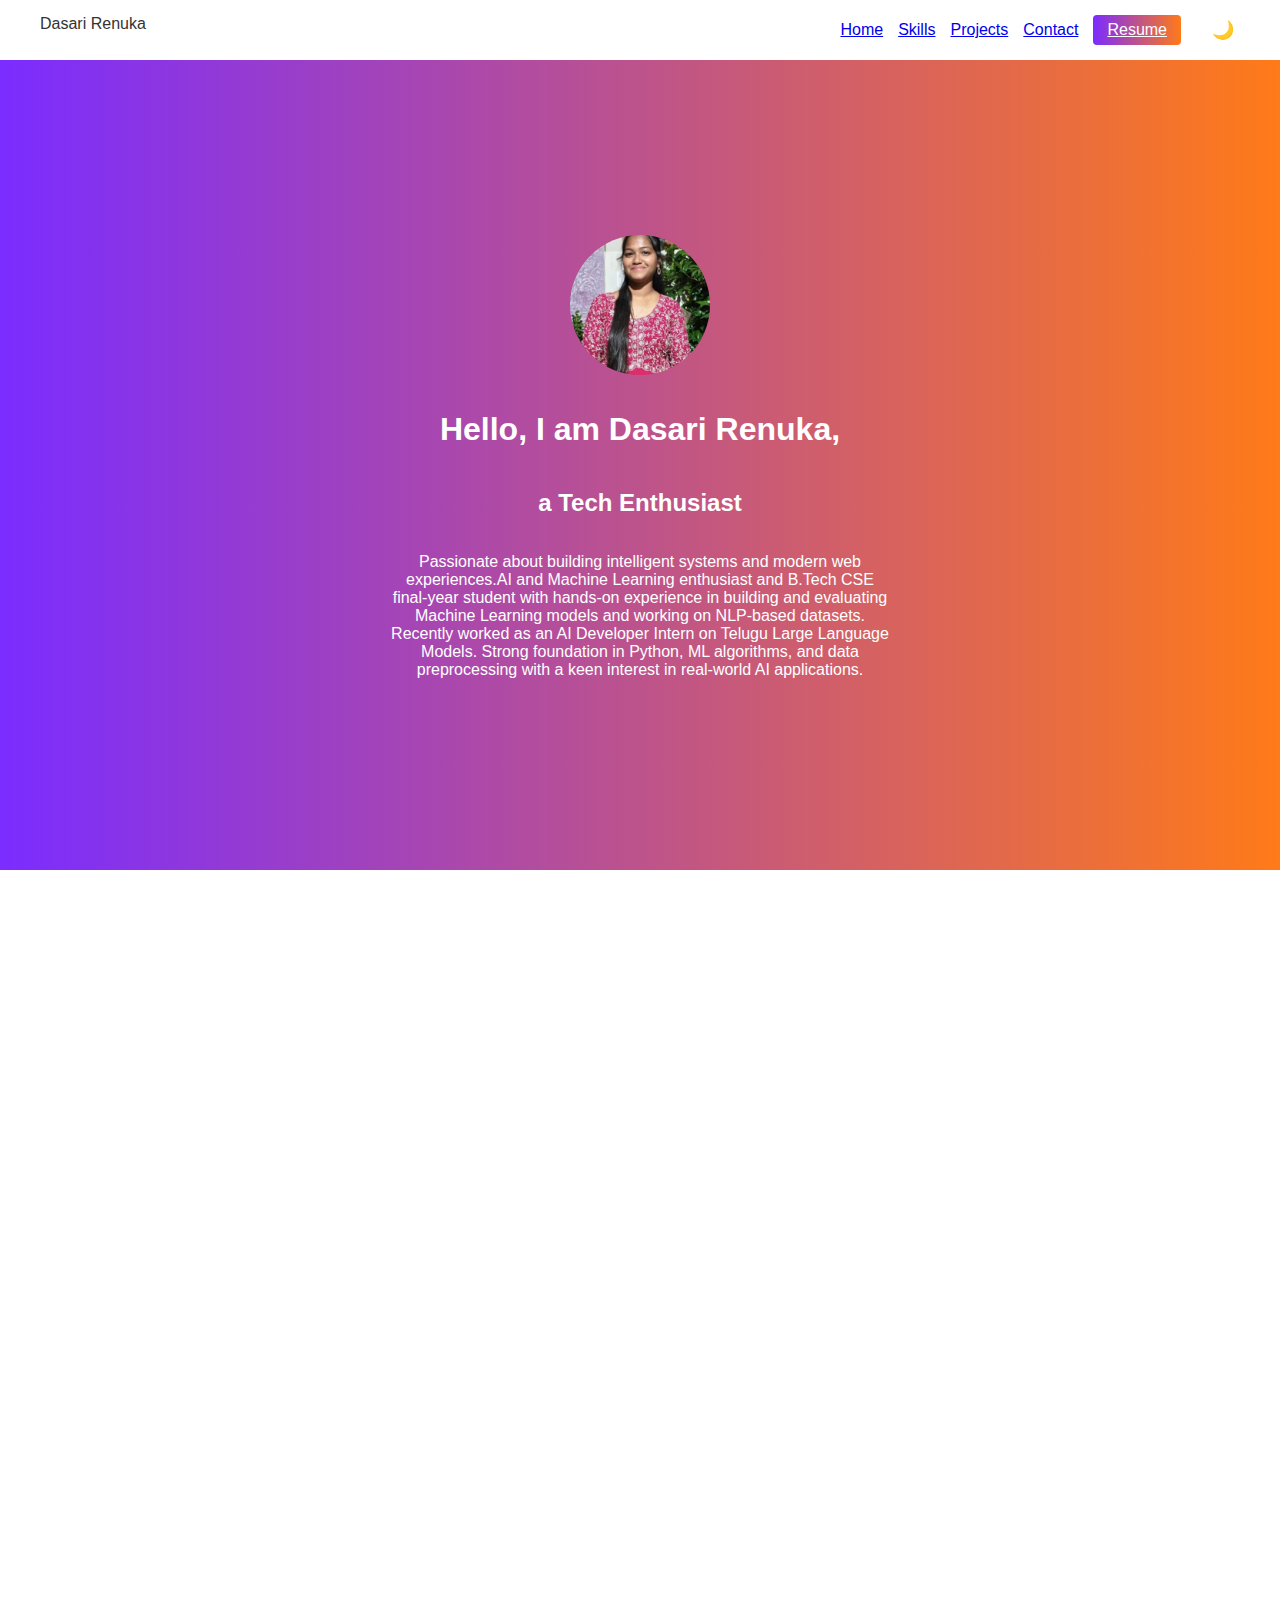
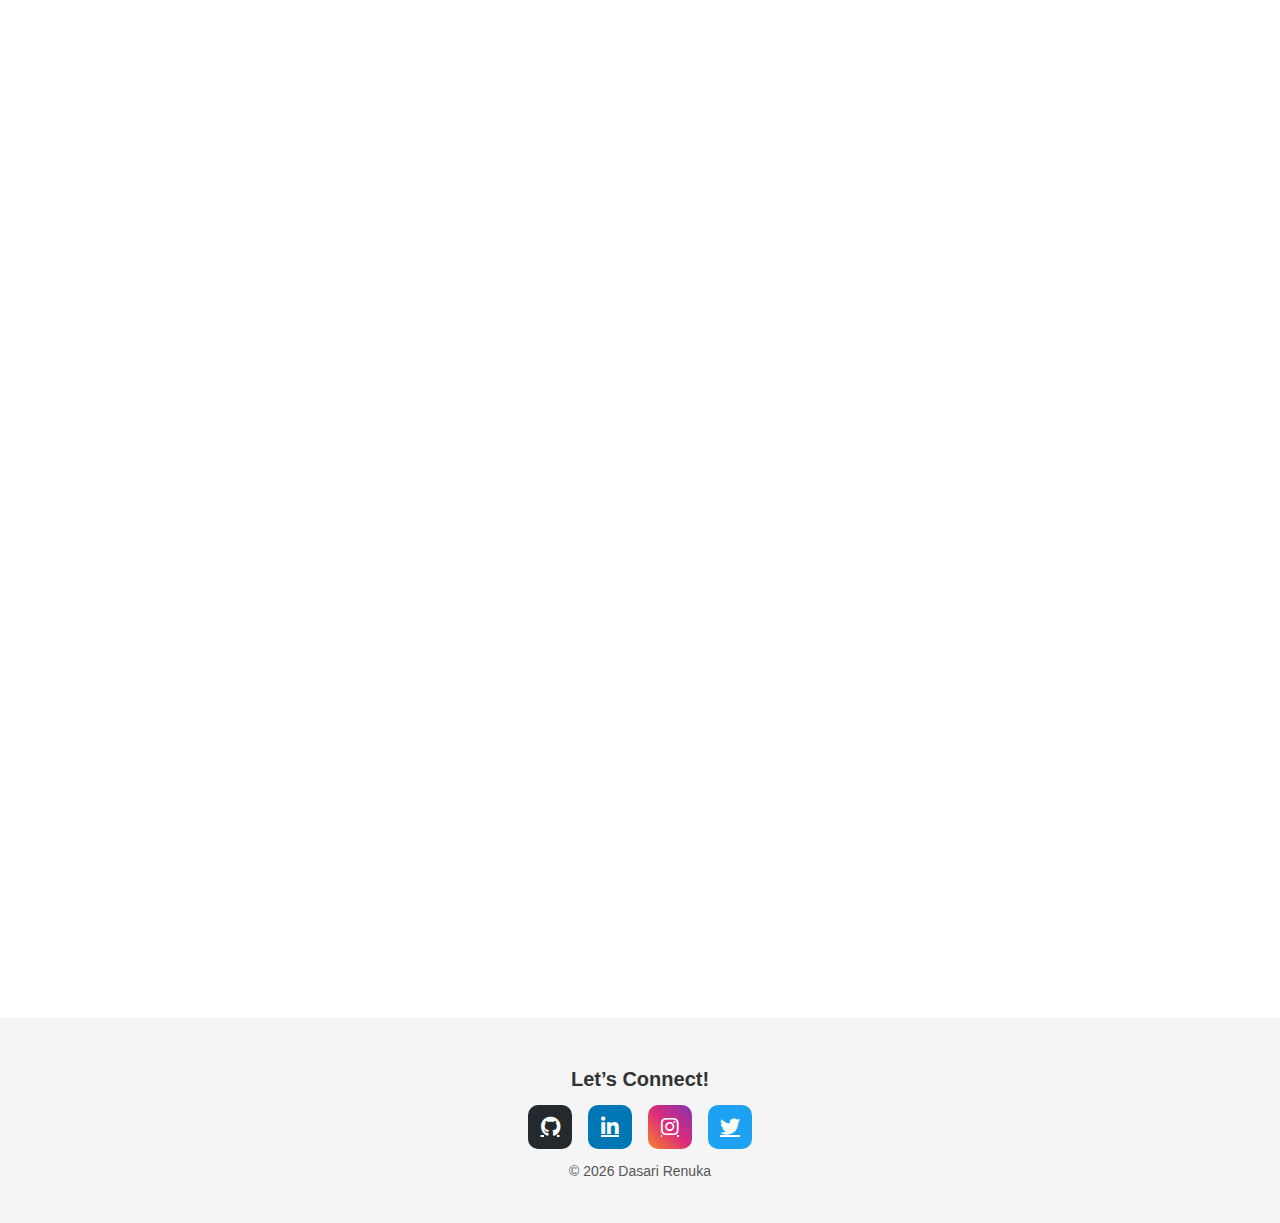
<file: index.html>
<!DOCTYPE html>
<html lang="en">
<head>
<meta charset="UTF-8">
<title>Renuka | Portfolio</title>
<link rel="stylesheet" href="style.css">
<link rel="stylesheet" href="https://cdnjs.cloudflare.com/ajax/libs/font-awesome/6.5.1/css/all.min.css">

</head>
<body>

<!-- NAVBAR -->
<nav class="navbar">
  <div class="logo">Dasari Renuka</div>
  <div class="nav-links">
    <a href="#home">Home</a>
    <a href="#skills">Skills</a>
    <a href="#projects">Projects</a>
    <a href="#contact">Contact</a>
    <a href="RENUKA__DEVELOPER.pdf" download class="nav-btn">Resume</a>
    <button class="toggle-btn" onclick="toggleTheme()">🌙</button>

  </div>
</nav>

<!-- HERO -->
<section id="home" class="hero reveal">
  <img src="images/picc.jpeg" class="profile">
  <h1>Hello, I am <span> Dasari Renuka,</span></h1><h2 class="typing"></h2>
  <p class="hero-desc">
    Passionate about building intelligent systems and modern web experiences.AI and Machine Learning enthusiast and B.Tech CSE final-year student with hands-on experience in building and evaluating Machine Learning models and working on NLP-based datasets. Recently worked as an AI Developer Intern on Telugu Large Language Models. Strong foundation in Python, ML algorithms, and data preprocessing with a keen interest in real-world AI applications. 
  </p>
</section>



<!-- SKILLS ICONS -->
<!-- SKILLS ICONS -->
<section id="skills" class="box-section reveal skills-icons">
  <h2>Skills</h2>
  <div class="icons">
    <div class="icon ">AI</div>
    <div class="icon ">ML</div>
    <div class="icon">Python</div>
    <div class="icon">HTML</div>
    <div class="icon">CSS</div>
    <div class="icon">JavaScript</div>
  </div>
</section>

<!-- PROGRAMMING LANGUAGES -->
<!-- PROGRAMMING LANGUAGES -->
<section class="box-section reveal skills-bars">
  <h2>Programming Languages</h2>

  <div class="skill skill-item">
    <span>Python</span>
    <div class="bar"><div data-width="90%"></div></div>
  </div>

  <div class="skill skill-item">
    <span>HTML</span>
    <div class="bar"><div data-width="95%"></div></div>
  </div>

  <div class="skill skill-item">
    <span>CSS</span>
    <div class="bar"><div data-width="85%"></div></div>
  </div>

  <div class="skill skill-item">
    <span>JavaScript</span>
    <div class="bar"><div data-width="80%"></div></div>
  </div>
</section>

<!-- PROJECTS -->
<section id="projects" class="box-section reveal">
  <h2>Projects</h2>

  <div class="project-list">
    <div class="project-card">
      <h3>AI Chatbot</h3>
      <p>Conversational AI system</p>
      <button onclick="openModal(0)">Know More</button>
    </div>

    <div class="project-card">
      <h3> Detection of Fake Bank Currency</h3>
      <p>Detecting Frauds</p>
      <button onclick="openModal(1)">Know More</button>
    </div>

    <div class="project-card">
      <h3>Detection of Stroke Disease</h3>
      <p>ML system to predict</p>
      <button onclick="openModal(2)">Know More</button>
    </div>
  </div>
</section>

<!-- MODAL -->
<div class="modal" id="modal">
  <div class="modal-box">
    <span class="close" onclick="closeModal()">✖</span>
    <h3 id="modal-title"></h3>
    <p id="modal-description"></p>
  </div>
</div>

<!-- CONTACT -->
<section id="contact" class="box-section reveal">
  <h2>Contact Me</h2>

  <form id="contactForm" class="contact-box" onsubmit="sendMessage(event)">
    <input type="text" placeholder="Your Name" required>
    <input type="email" placeholder="Your Email" required>
    <textarea placeholder="Your Message" required></textarea>
    <button>Send Message</button>
  </form>

  <p id="success-msg"></p>
</section>
<footer class="footer">
      <h3 class="connect-text">Let’s Connect!</h3>

  <div class="footer-icons">

    <a href="https://github.com/renuvarma67" target="_blank" class="icon-box github">
      <i class="fab fa-github"></i>
    </a>

    <a href="https://www.linkedin.com/in/dasari-renuka-/" target="_blank" class="icon-box linkedin">
      <i class="fab fa-linkedin-in"></i>
    </a>

    <a href="https://www.instagram.com/renu_varma_67" target="_blank" class="icon-box instagram">
      <i class="fab fa-instagram"></i>
    </a>

    <a href="https://twitter.com/renuka_dasari67" target="_blank" class="icon-box twitter">
      <i class="fab fa-twitter"></i>
    </a>

  </div>

  <p class="footer-text">© 2026 Dasari Renuka</p>
</footer>


<script src="script.js"></script>
</body>
</html>
</file>
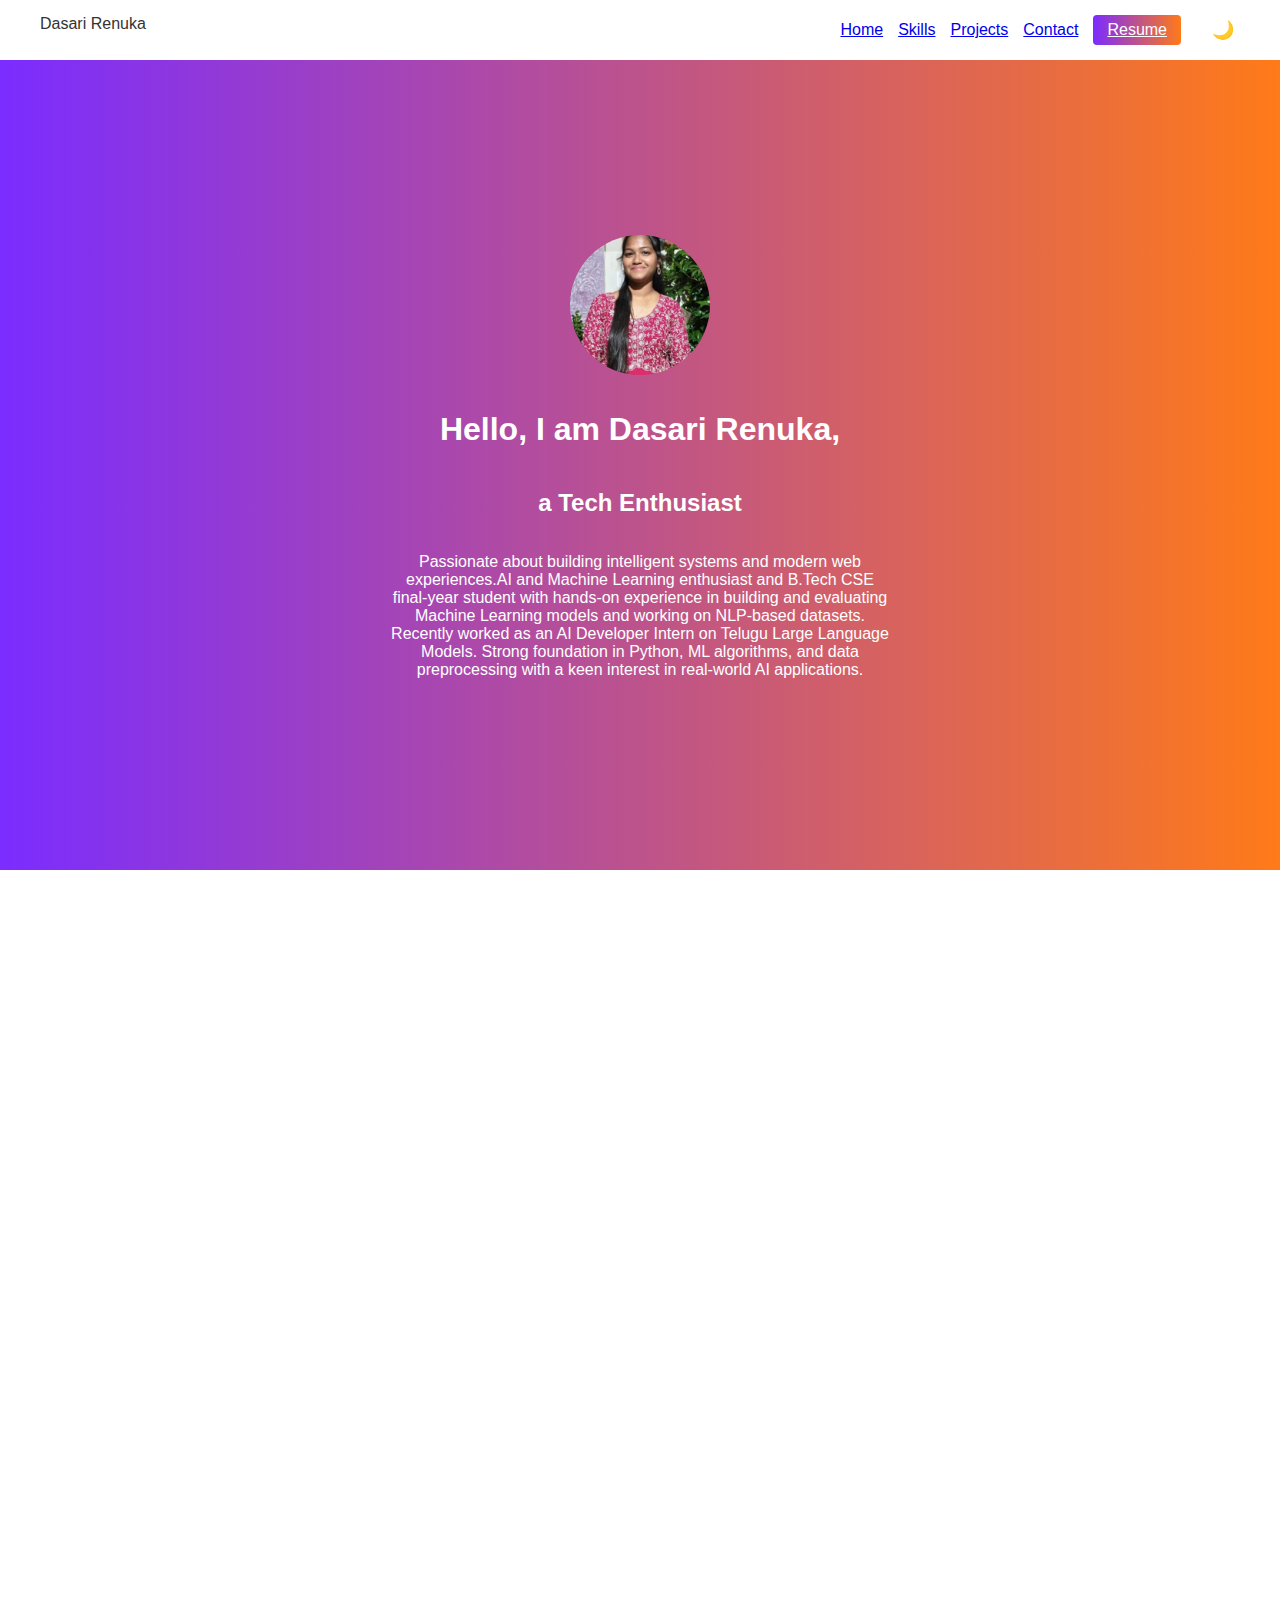
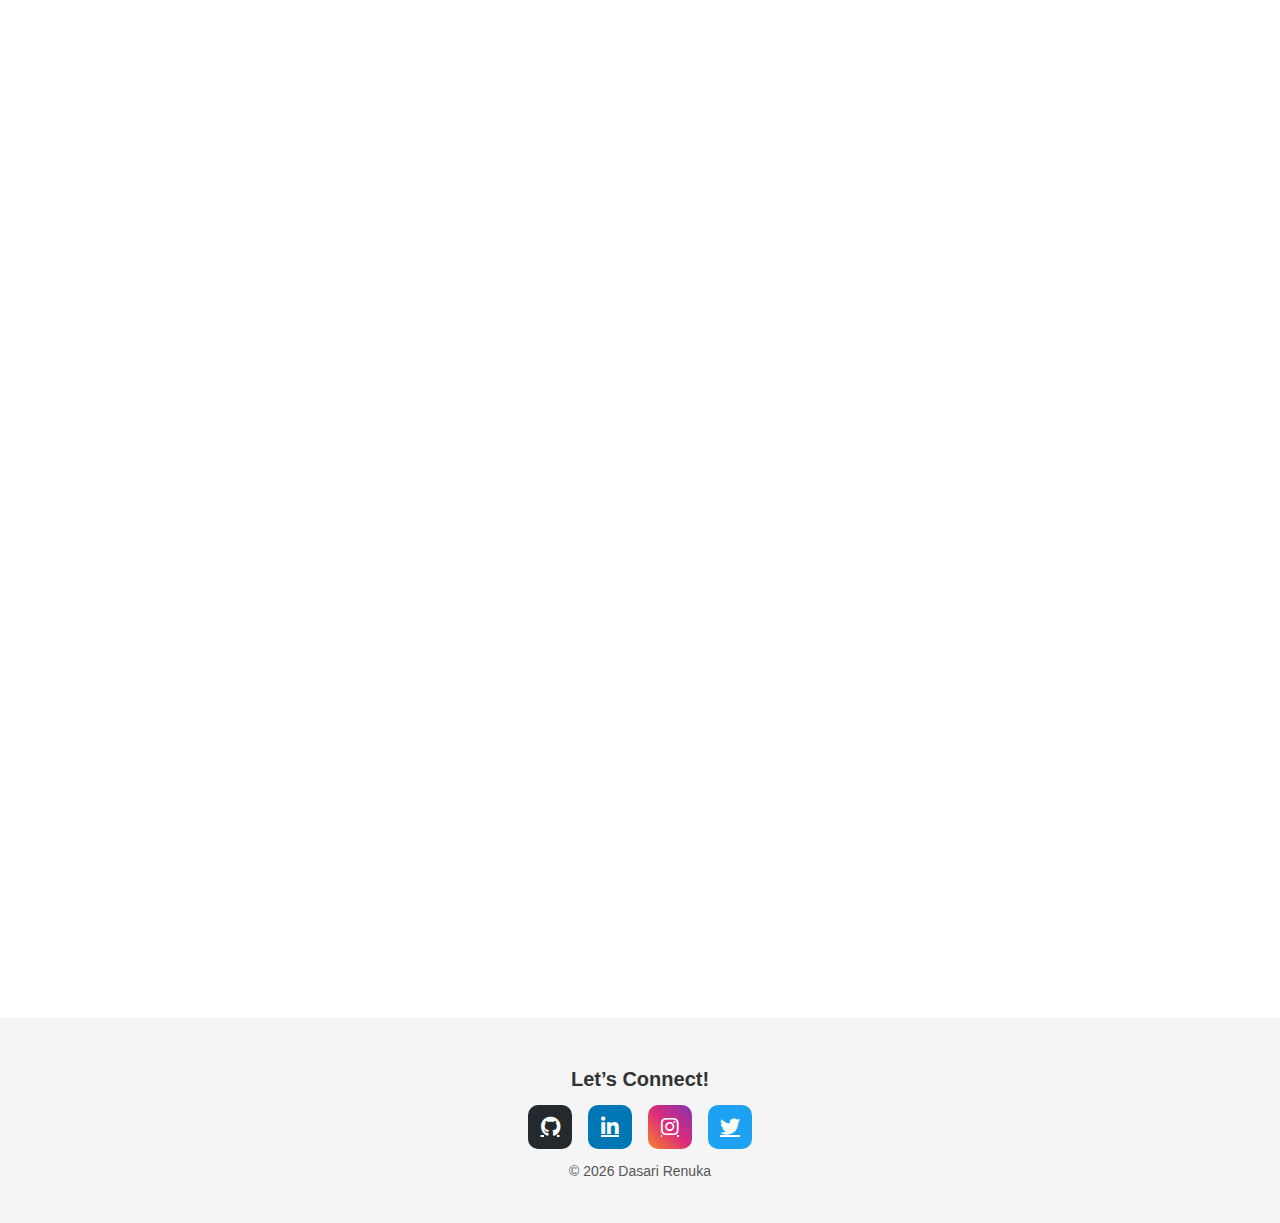
<file: page.html>
<!DOCTYPE html>
<html lang="en">
<head>
<meta charset="UTF-8">
<title>Renuka | Portfolio</title>
<link rel="stylesheet" href="style.css">
<link rel="stylesheet" href="https://cdnjs.cloudflare.com/ajax/libs/font-awesome/6.5.1/css/all.min.css">

</head>
<body>

<!-- NAVBAR -->
<nav class="navbar">
  <div class="logo">Dasari Renuka</div>
  <div class="nav-links">
    <a href="#home">Home</a>
    <a href="#skills">Skills</a>
    <a href="#projects">Projects</a>
    <a href="#contact">Contact</a>
    <a href="RENUKA__DEVELOPER.pdf" download class="nav-btn">Resume</a>
    <button class="toggle-btn" onclick="toggleTheme()">🌙</button>

  </div>
</nav>

<!-- HERO -->
<section id="home" class="hero reveal">
  <img src="images/picc.jpeg" class="profile">
  <h1>Hello, I am <span> Dasari Renuka,</span></h1><h2 class="typing"></h2>
  <p class="hero-desc">
    Passionate about building intelligent systems and modern web experiences.AI and Machine Learning enthusiast and B.Tech CSE final-year student with hands-on experience in building and evaluating Machine Learning models and working on NLP-based datasets. Recently worked as an AI Developer Intern on Telugu Large Language Models. Strong foundation in Python, ML algorithms, and data preprocessing with a keen interest in real-world AI applications. 
  </p>
</section>



<!-- SKILLS ICONS -->
<!-- SKILLS ICONS -->
<section id="skills" class="box-section reveal skills-icons">
  <h2>Skills</h2>
  <div class="icons">
    <div class="icon ">AI</div>
    <div class="icon ">ML</div>
    <div class="icon">Python</div>
    <div class="icon">HTML</div>
    <div class="icon">CSS</div>
    <div class="icon">JavaScript</div>
  </div>
</section>

<!-- PROGRAMMING LANGUAGES -->
<!-- PROGRAMMING LANGUAGES -->
<section class="box-section reveal skills-bars">
  <h2>Programming Languages</h2>

  <div class="skill skill-item">
    <span>Python</span>
    <div class="bar"><div data-width="90%"></div></div>
  </div>

  <div class="skill skill-item">
    <span>HTML</span>
    <div class="bar"><div data-width="95%"></div></div>
  </div>

  <div class="skill skill-item">
    <span>CSS</span>
    <div class="bar"><div data-width="85%"></div></div>
  </div>

  <div class="skill skill-item">
    <span>JavaScript</span>
    <div class="bar"><div data-width="80%"></div></div>
  </div>
</section>

<!-- PROJECTS -->
<section id="projects" class="box-section reveal">
  <h2>Projects</h2>

  <div class="project-list">
    <div class="project-card">
      <h3>AI Chatbot</h3>
      <p>Conversational AI system</p>
      <button onclick="openModal(0)">Know More</button>
    </div>

    <div class="project-card">
      <h3> Detection of Fake Bank Currency</h3>
      <p>Detecting Frauds</p>
      <button onclick="openModal(1)">Know More</button>
    </div>

    <div class="project-card">
      <h3>Detection of Stroke Disease</h3>
      <p>ML system to predict</p>
      <button onclick="openModal(2)">Know More</button>
    </div>
  </div>
</section>

<!-- MODAL -->
<div class="modal" id="modal">
  <div class="modal-box">
    <span class="close" onclick="closeModal()">✖</span>
    <h3 id="modal-title"></h3>
    <p id="modal-description"></p>
  </div>
</div>

<!-- CONTACT -->
<section id="contact" class="box-section reveal">
  <h2>Contact Me</h2>

  <form id="contactForm" class="contact-box" onsubmit="sendMessage(event)">
    <input type="text" placeholder="Your Name" required>
    <input type="email" placeholder="Your Email" required>
    <textarea placeholder="Your Message" required></textarea>
    <button>Send Message</button>
  </form>

  <p id="success-msg"></p>
</section>
<footer class="footer">
      <h3 class="connect-text">Let’s Connect!</h3>

  <div class="footer-icons">

    <a href="https://github.com/renuvarma67" target="_blank" class="icon-box github">
      <i class="fab fa-github"></i>
    </a>

    <a href="https://www.linkedin.com/in/dasari-renuka-/" target="_blank" class="icon-box linkedin">
      <i class="fab fa-linkedin-in"></i>
    </a>

    <a href="https://www.instagram.com/renu_varma_67" target="_blank" class="icon-box instagram">
      <i class="fab fa-instagram"></i>
    </a>

    <a href="https://twitter.com/renuka_dasari67" target="_blank" class="icon-box twitter">
      <i class="fab fa-twitter"></i>
    </a>

  </div>

  <p class="footer-text">© 2026 Dasari Renuka</p>
</footer>


<script src="script.js"></script>
</body>
</html>
</file>
<file: style.css>
* {
  box-sizing: border-box;
  font-family: Arial, sans-serif;
}

body {
  margin: 0;
  color: #333;
}

/* NAVBAR */
.navbar {
  display: flex;
  justify-content: space-between;
  padding: 15px 40px;
}

.nav-links {
  display: flex;
  gap: 15px;
  align-items: center;
}

.nav-btn {
  background: linear-gradient(90deg,#7b2cff,#ff7a18);
  color: white;
  padding: 6px 14px;
  border-radius: 4px;
}

/* HERO */
.hero {
  height: 90vh;
  background: linear-gradient(90deg,#7b2cff,#ff7a18);
  color: white;
  text-align: center;
  display: flex;
  flex-direction: column;
  justify-content: center;
  align-items: center;
}

.profile {
  width: 140px;
  height: 140px;
  border-radius: 50%;
  object-fit: cover;
  margin-bottom: 15px;
}

.hero-desc {
  max-width: 500px;
}

/* BOX SECTIONS */
.box-section {
  width: 80%;
  margin: 40px auto;
  padding: 40px;
  box-shadow: 0 0 15px rgba(0,0,0,0.1);
  border-radius: 10px;
  text-align: center;
}

/* ICONS */
.icons {
  display: flex;
  justify-content: center;
  gap: 15px;
  flex-wrap: wrap;
}

.icon {
  padding: 12px 22px;
  border-radius: 6px;
  background: #eee;
  cursor: pointer;
  transition: 0.3s;
}

.icon.active,
.icon:hover {
  background: linear-gradient(90deg,#7b2cff,#ff7a18);
  color: white;
}

/* SKILL BARS */
.skill {
  width: 60%;
  margin: 20px auto;
  text-align: left;
}

.bar {
  height: 10px;
  background: #ddd;
  border-radius: 20px;
  overflow: hidden;
}

.bar div {
  height: 100%;
  width: 0;
  background: linear-gradient(90deg,#7b2cff,#ff7a18);
  transition: width 1.5s;
}

/* PROJECTS */
.project-list {
  display: flex;
  flex-direction: column;
  gap: 20px;
}

.project-card {
  padding: 20px;
  border-radius: 8px;
  background: #f9f9f9;
}

.project-card button {
  background: linear-gradient(90deg,#7b2cff,#ff7a18);
  border: none;
  color: white;
  padding: 6px 14px;
  cursor: pointer;
}

/* MODAL */
.modal {
  display: none;
  position: fixed;
  inset: 0;
  background: rgba(0,0,0,0.6);
  z-index: 9999;              /* 🔥 ALWAYS ON TOP */
  align-items: center;
  justify-content: center;
  pointer-events: auto;      /* modal accepts clicks */
}
body.modal-open {
  overflow: hidden;          /* no scrolling */
  pointer-events: none;      /* disable background clicks */
}

body.modal-open .modal {
  pointer-events: auto;      /* allow modal clicks */
}


.modal-box {
  background: white;
  padding: 30px;
  width: 420px;
  border-radius: 8px;
}

.close {
  float: right;
  cursor: pointer;
}

/* CONTACT */
.contact-box {
  width: 350px;
  margin: auto;
  display: flex;
  flex-direction: column;
  gap: 12px;
}

.contact-box button {
  background: linear-gradient(90deg,#7b2cff,#ff7a18);
  border: none;
  color: white;
  padding: 8px;
}

/* SCROLL REVEAL */
.reveal {
  opacity: 0;
  transform: translateY(50px);
  transition: all 0.9s ease;
}

.reveal.active {
  opacity: 1;
  transform: translateY(0);
}

/* SKILL BARS */
.bar div {
  width: 0;
  transition: width 1.5s ease-in-out;
}


/* RESPONSIVE */
@media (max-width:768px) {
  .box-section { width: 95%; }
}
/* TOGGLE BUTTON */
.toggle-btn {
  background: none;
  border: none;
  font-size: 18px;
  cursor: pointer;
  margin-left: 10px;
}

/* DARK MODE */
body.dark {
  background: #0d0d0d;
  color: #f1f1f1;
}

body.dark .box-section,
body.dark .project-card,
body.dark .contact-box,
body.dark .modal-box {
  background: #1a1a1a;
  color: #f1f1f1;
}

body.dark .icon {
  background: #333;
}

body.dark .icon.active,
body.dark .icon:hover {
  background: linear-gradient(90deg,#7b2cff,#ff7a18);
}

body.dark .navbar {
  background: #111;
}

body.dark input,
body.dark textarea {
  background: #222;
  color: #fff;
  border: 1px solid #444;
}

/* SMOOTH TRANSITION */
body,
.box-section,
.project-card,
.contact-box {
  transition: background 0.3s, color 0.3s;
}
/* START EMPTY */
.skill-item {
  opacity: 0;
  transform: translateY(30px);
  transition: all 0.6s ease;
}

/* WHEN ACTIVE */
.skill-item.show {
  opacity: 1;
  transform: translateY(0);
}

/* BAR STARTS EMPTY */
.bar div {
  width: 0;
  transition: width 1.2s ease;
}
/* FOOTER */
.footer {
  margin-top: 80px;
  padding: 30px 0;
  text-align: center;
  background: #f5f5f5;
}

.footer-icons {
  display: flex;
  justify-content: center;
  gap: 16px;
  margin-bottom: 10px;
}

/* ICON BOX */
.icon-box {
  width: 44px;
  height: 44px;
  display: flex;
  align-items: center;
  justify-content: center;
  border-radius: 10px;
  color: white;
  font-size: 20px;
  transition: 0.3s ease;
}

/* BRAND COLORS */
.icon-box.github {
  background: #24292e;
}

.icon-box.linkedin {
  background: #0077b5;
}

.icon-box.instagram {
  background: linear-gradient(45deg, #f58529, #dd2a7b, #8134af);
}

.icon-box.twitter {
  background: #1da1f2;
}

/* HOVER EFFECT */
.icon-box:hover {
  transform: translateY(-6px) scale(1.05);
  box-shadow: 0 8px 18px rgba(0,0,0,0.2);
}

/* FOOTER TEXT */
.footer-text {
  font-size: 14px;
  color: #555;
}

/* DARK MODE FOOTER */
body.dark .footer {
  background: #111;
}

body.dark .footer-text {
  color: #aaa;
}
.connect-text {
  font-size: 20px;
  font-weight: 600;
  margin-bottom: 14px;
  color: #333;
}

/* Dark mode support */
body.dark .connect-text {
  color: #f1f1f1;
}
</file>
